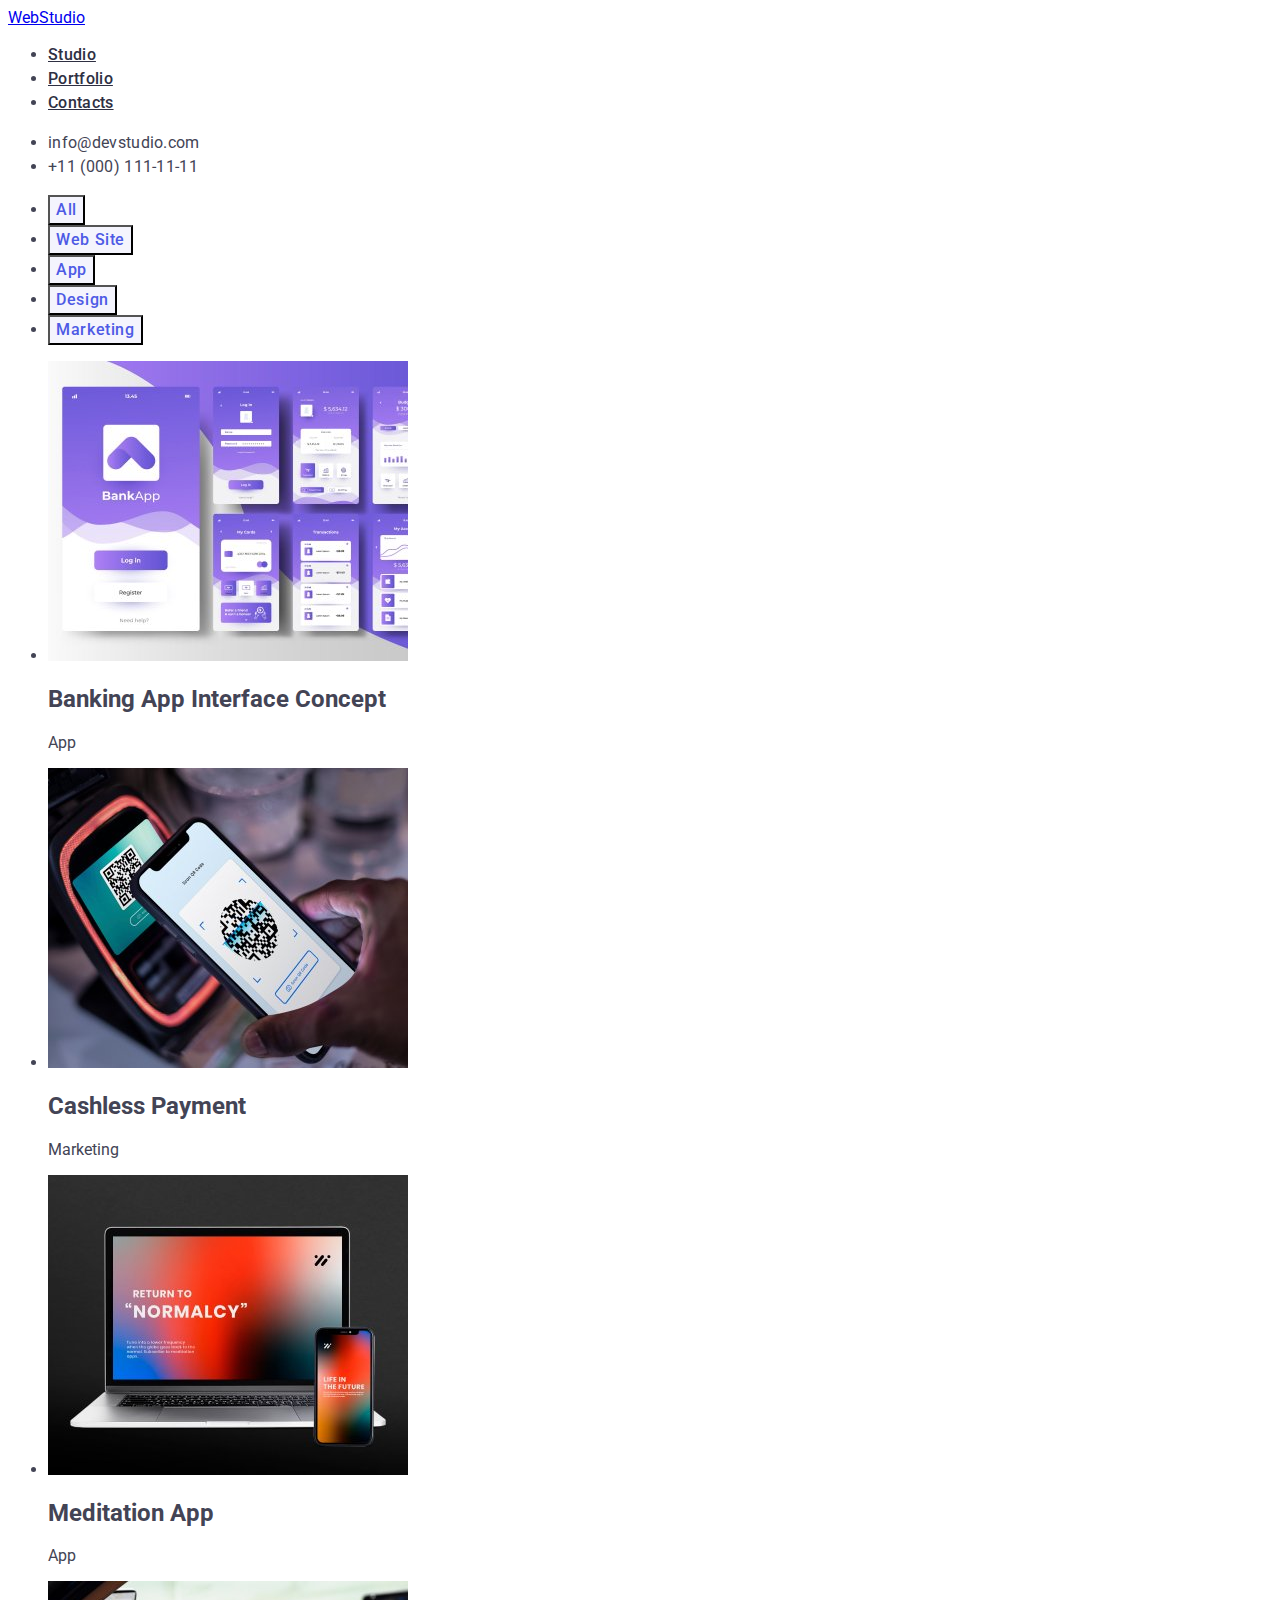
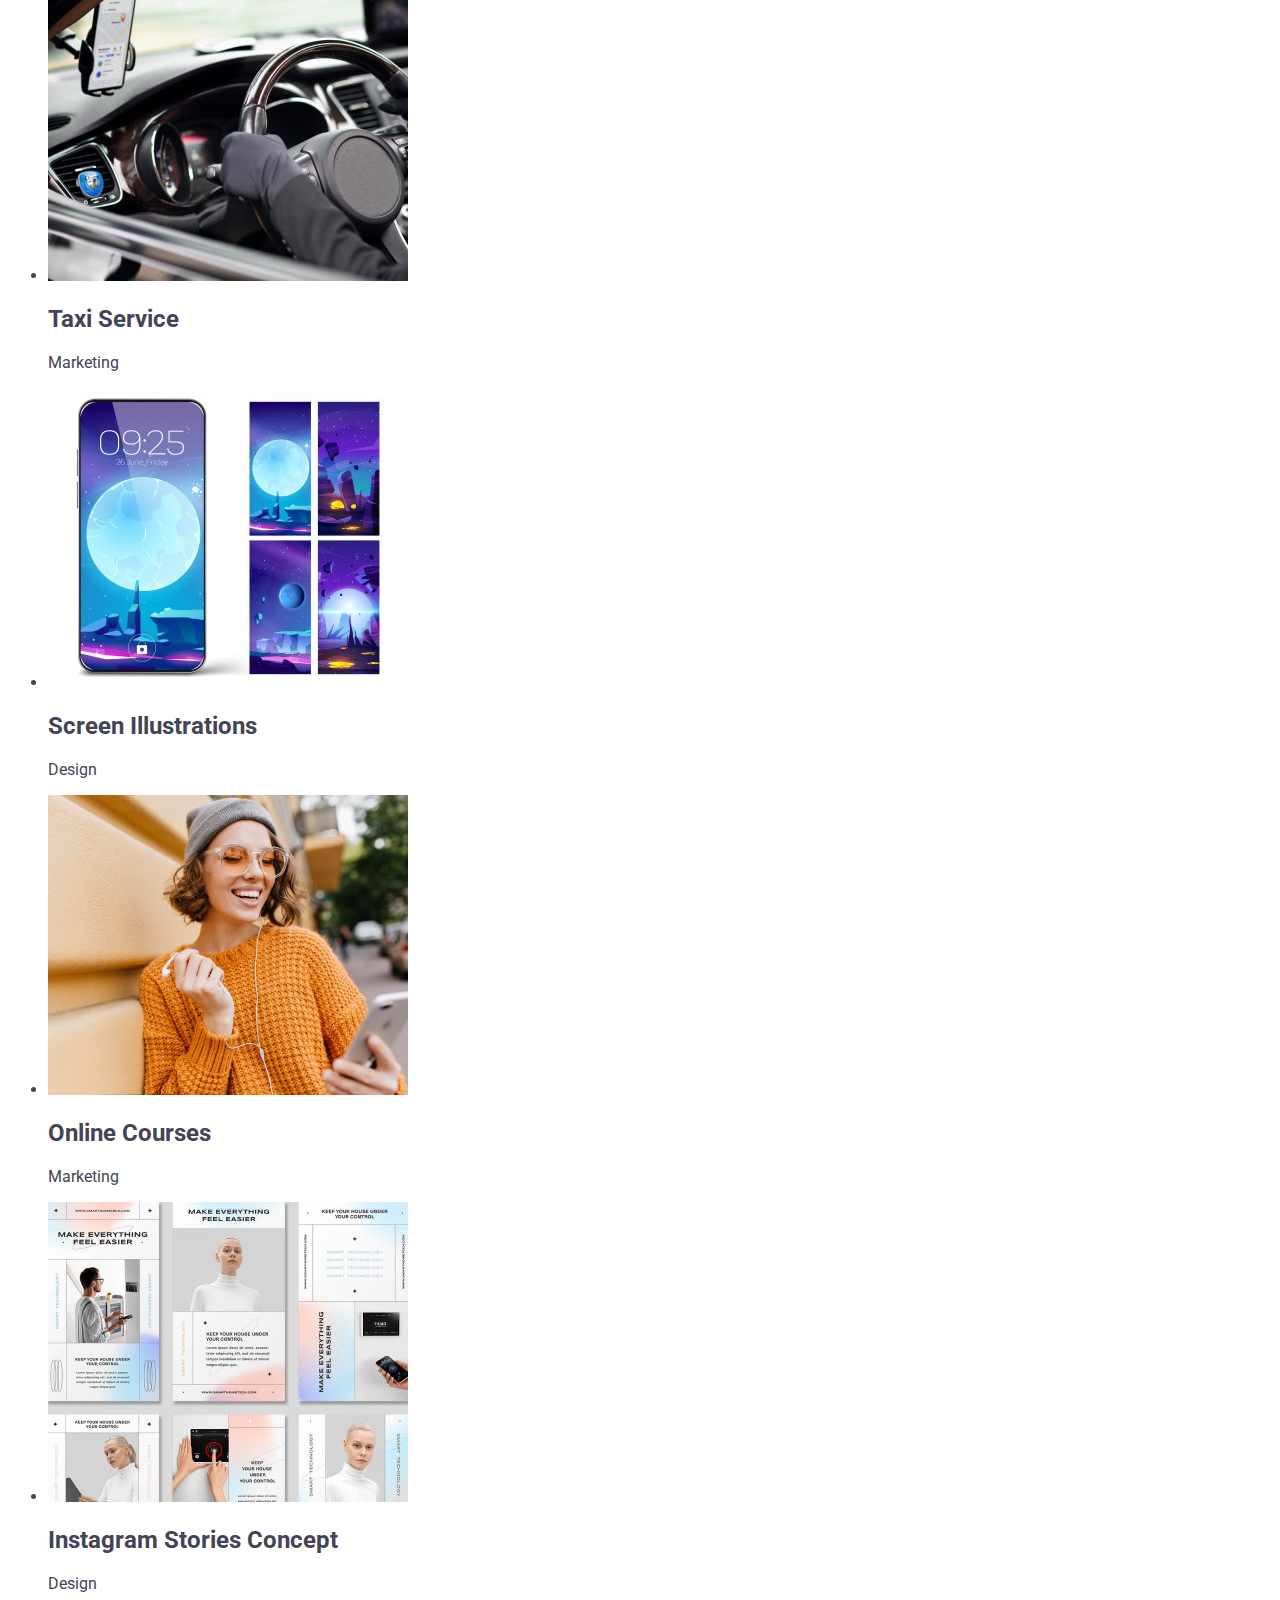
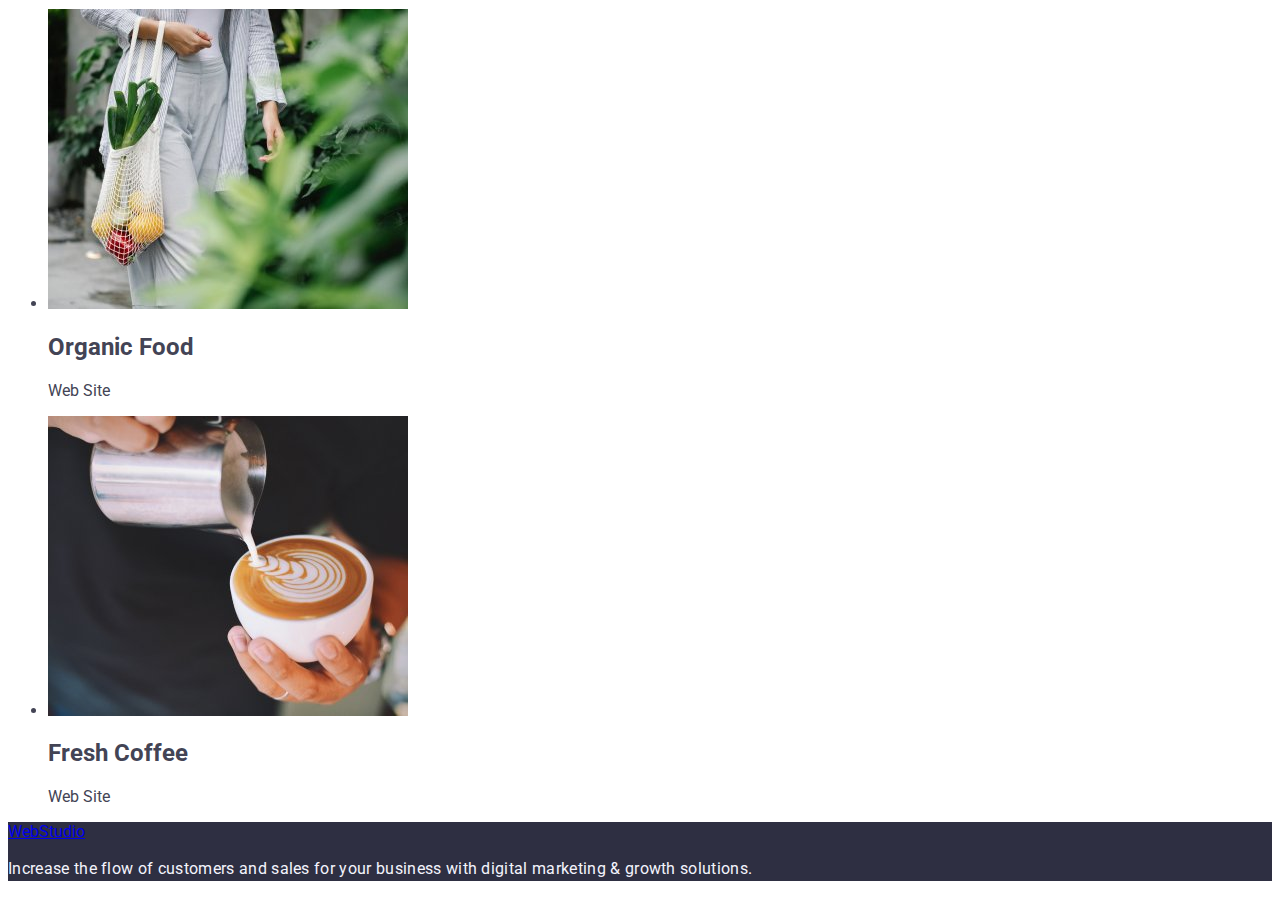
<file: porfolio.html>
<!DOCTYPE html>
<html lang="en">
  <head>
    <meta charset="UTF-8" />
    <meta name="viewport" content="width=device-width, initial-scale=1.0" />
    <title>Portfolio</title>
    <link rel="stylesheet" href="./css/styles.css" />
    <link rel="preconnect" href="https://fonts.googleapis.com" />
    <link rel="preconnect" href="https://fonts.gstatic.com" crossorigin />
    <link
      href="https://fonts.googleapis.com/css2?family=Raleway:ital,wght@1,800&family=Roboto:wght@400;500;700;900&display=swap"
      rel="stylesheet"
    />
  </head>
  <body>
    <!-- Header section -->
    <header>
      <nav class="navigation">
        <a class="logo-header" href="./index.html"><span>Web</span>Studio</a>

        <ul>
          <li>
            <a class="nav-link" href="./index.html">Studio</a>
          </li>
          <li><a class="nav-link" href="./porfolio.html">Portfolio</a></li>
          <li><a class="nav-link" href="./index.html">Contacts</a></li>
        </ul>
      </nav>
      <address>
        <ul>
          <li>
            <a class="adress-info" href="mailto:info@devstudio.com"
              >info@devstudio.com</a
            >
          </li>
          <li>
            <a class="adress-info" href="tel:+110001111111"
              >+11 (000) 111-11-11</a
            >
          </li>
        </ul>
      </address>
    </header>

    <!-- Main section -->
    <main>
      <h1 hidden>Title</h1>
      <section>
        <ul>
          <li><button class="port-buttons" type="button">All</button></li>
          <li><button class="port-buttons" type="button">Web Site</button></li>
          <li><button class="port-buttons" type="button">App</button></li>
          <li><button class="port-buttons" type="button">Design</button></li>
          <li><button class="port-buttons" type="button">Marketing</button></li>
        </ul>
      </section>
      <!-- List of pictures -->
      <section class="photo-list">
        <ul>
          <li>
            <img
              src="./images/portfolio/img1_result.jpg"
              alt="Banking App Interface"
              width="360"
            />
            <h2>Banking App Interface Concept</h2>
            <p>App</p>
          </li>
          <li>
            <img
              src="./images/portfolio/img2_result.jpg"
              alt="Cashless Payment"
              width="360"
            />
            <h2>Cashless Payment</h2>
            <p>Marketing</p>
          </li>
          <li>
            <img
              src="./images/portfolio/img3_result.jpg"
              alt="Laptop and a phone with a meditation app opened"
              width="360"
            />
            <h2>Meditation App</h2>
            <p>App</p>
          </li>
          <li>
            <img
              src="./images/portfolio/img4_result.jpg"
              alt="Taxi Service"
              width="360"
            />
            <h2>Taxi Service</h2>
            <p>Marketing</p>
          </li>
          <li>
            <img
              src="./images/portfolio/img5_result.jpg"
              alt="Screen Illustrations"
              width="360"
            />
            <h2>Screen Illustrations</h2>
            <p>Design</p>
          </li>
          <li>
            <img
              src="./images/portfolio/img6_result.jpg"
              alt="Happy girl studying"
              width="360"
            />
            <h2>Online Courses</h2>
            <p>Marketing</p>
          </li>
          <li>
            <img
              src="./images/portfolio/img7_result.jpg"
              alt="Instagram Stories"
              width="360"
            />
            <h2>Instagram Stories Concept</h2>
            <p>Design</p>
          </li>
          <li>
            <img
              src="./images/portfolio/img8_result.jpg"
              alt="Organic Food"
              width="360"
            />
            <h2>Organic Food</h2>
            <p>Web Site</p>
          </li>
          <li>
            <img
              src="./images/portfolio/img9_result.jpg"
              alt="Cup of coffee"
              width="360"
            />
            <h2>Fresh Coffee</h2>
            <p>Web Site</p>
          </li>
        </ul>
      </section>
    </main>

    <!-- Footer section -->
    <footer>
      <a class="logo-footer" href="./index.html"><span>Web</span>Studio</a>
      <p class="p-footer">
        Increase the flow of customers and sales for your business with digital
        marketing & growth solutions.
      </p>
    </footer>
  </body>
</html>
</file>
<file: css/styles.css>
:root {
  --primary-font: Roboto, sans-serif;
  --navy-blue: #2e2f42;
  --slate: #434455;
  --white: #ffffff;
  --ocean: #404bbf;
  --iris: #4d5ae5;
  --cloud: #f4f4fd;
  --green: #31d0aa;
  --light-slate: #8e8f99;
  --cornflower: #e7e9fc;
  --navy-blue-modal: #2e2f42;
  --grey: #2e2f42;
  --dairy: #fcfcfc;
}

/* Main styles */
body {
  font-family: var(--primary-font);
  color: #434455;
  background-color: var(--white);
}

.list {
  list-style: none;
}
.link {
  text-decoration: none;
}

/**
  |============================
  | FOOTER
  |============================
*/
footer {
  background-color: var(--navy-blue);
}

.p-footer {
  color: var(--cloud);
  font-size: 16px;
  font-weight: 400;
  line-height: 1.5;
  letter-spacing: 0.02em;
}
footer .span-logo {
  color: var(--cloud);
}

/**
  |============================
  | HEADER
  |============================
*/

.logo {
  color: var(--iris);
  font-family: "Raleway", sans-serif;
  font-size: 18px;
  font-weight: 800;
  text-transform: uppercase;
  font-style: normal;
  line-height: 1.17;
  letter-spacing: 0.03em;
}

header .span-logo {
  color: var(--navy-blue);
}

.navigation .nav-link {
  color: var(--navy-blue);
  font-size: 16px;
  line-height: 1.5;
  letter-spacing: 0.02em;
  font-weight: 500;
}
.navigation .link:hover,
.navigation .link:focus {
  color: var(--ocean);
}

address {
  font-style: normal;
}

.adress-info {
  color: var(--slate);
  font-size: 16px;
  font-weight: 400;
  line-height: 1.5;
  letter-spacing: 0.02em;
  text-decoration: none;
}

.adress-info:hover,
.adress-info:focus {
  color: var(--ocean);
}

/**
  |============================
  | TITLE SECTION
  |============================
*/

.title-section {
  background-color: var(--navy-blue);
  letter-spacing: 0.02em;
}
.main-title {
  color: var(--white);
  text-align: center;
  font-size: 56px;
  line-height: 1.07;
  letter-spacing: 0.02em;
  font-weight: 700;
}

.button {
  background-color: var(--iris);
  color: var(--white);
  font-family: inherit;
  font-weight: 500;
  font-size: 16px;
  line-height: 1.5;
  letter-spacing: 0.04em;
}
.button {
  cursor: pointer;
}
.button:hover,
.button:focus {
  background-color: var(--ocean);
}

/**
  |============================
  | QUALITIES SECTION
  |============================
*/

.qualities-titles {
  font-size: 20px;
  letter-spacing: 0.02em;
  font-weight: 500;
  color: var(--navy-blue);
  line-height: 1.2;
}

.qualities-p {
  font-size: 16px;
  font-weight: 400;
  line-height: 1.5;
  letter-spacing: 0.02em;
  color: var(--slate);
}

/**
  |============================
  | SERVICES SECTION
  |============================
*/

.services-title {
  text-align: center;
  text-transform: capitalize;
  font-size: 36px;
  letter-spacing: 0.02em;
  font-weight: 700;
  color: var(--navy-blue);
  line-height: 1.11;
}

/**
  |============================
  | TEAM-SECTION
  |============================
*/

.team-section {
  background-color: var(--cloud);
}

.team-title {
  text-transform: capitalize;
  text-align: center;
  font-size: 36px;
  letter-spacing: 0.02em;
  font-weight: 700;
  color: var(--navy-blue);
  line-height: 1.11;
}

.team-list-item {
  background-color: var(--white);
}
.team-list-name {
  font-size: 20px;
  letter-spacing: 0.02em;
  font-weight: 500;
  color: var(--navy-blue);
  line-height: 1.2;
}

.team-list-p {
  font-size: 16px;
  font-weight: 400;
  line-height: 1.5;
  letter-spacing: 0.02em;
  color: var(--slate);
}

/**
  |============================
  | PORTFOLIO FILE
  |============================
*/

.port-buttons {
  cursor: pointer;
}
.port-buttons {
  background-color: var(--cloud);
  color: var(--iris);
  font-family: inherit;
  font-size: 16px;
  line-height: 1.5;
  letter-spacing: 0.04em;
  font-weight: 500;
}

.port-buttons:hover,
.port-buttons:focus {
  background-color: var(--ocean);
  color: var(--white);
}

/* PICTURE LINKS */

.pictures-titles {
  font-size: 20px;
  letter-spacing: 0.02em;
  font-weight: 500;
  color: var(--navy-blue);
  line-height: 1.2;
}

.pictures-p {
  font-size: 16px;
  font-weight: 400;
  line-height: 1.5;
  letter-spacing: 0.02em;
  color: var(--slate);
}
</file>
